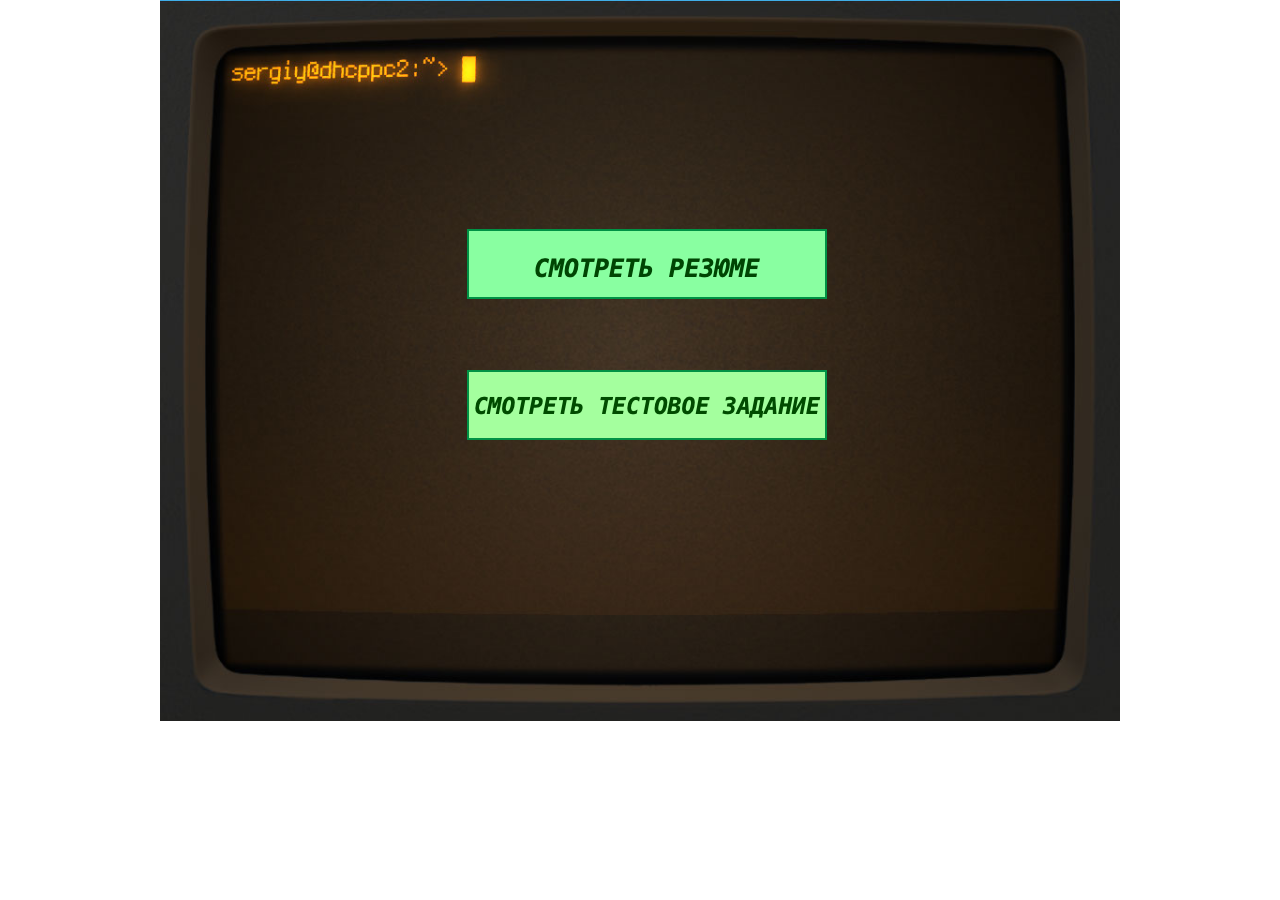
<file: web-bolshakov/index.html>
<!DOCTYPE html>
<html class="nojs html css_verticalspacer" lang="ru-RU">
 <head>

  <meta http-equiv="Content-type" content="text/html;charset=UTF-8"/>
  <meta name="generator" content="2018.0.0.379"/>
  <meta name="viewport" content="width=device-width, initial-scale=1.0"/>
  
  <script type="text/javascript">
   // Update the 'nojs'/'js' class on the html node
document.documentElement.className = document.documentElement.className.replace(/\bnojs\b/g, 'js');

// Check that all required assets are uploaded and up-to-date
if(typeof Muse == "undefined") window.Muse = {}; window.Muse.assets = {"required":["museutils.js", "museconfig.js", "jquery.watch.js", "require.js", "index.css"], "outOfDate":[]};
</script>
  
  <title>head</title>
  <!-- CSS -->
  <link rel="stylesheet" type="text/css" href="css/site_global.css?crc=444006867"/>
  <link rel="stylesheet" type="text/css" href="css/index.css?crc=218145881" id="pagesheet"/>
   </head>
 <body>

  <div class="clearfix borderbox" id="page"><!-- group -->
   <div class="clip_frame grpelem" id="u283"><!-- image -->
    <img class="block" id="u283_img" src="images/term23.jpg?crc=3812584938" alt="" data-heightwidthratio="0.7510416666666667" data-image-width="960" data-image-height="721"/>
   </div>
   <a class="nonblock nontext grpelem" id="u181" href="res.html" title="Smotret'"><!-- state-based BG images --><div id="u181_states"><img alt="Смотреть резюме" src="images/blank.gif?crc=4208392903"/><div class="fluid_height_spacer"></div></div></a>
   <a class="nonblock nontext grpelem" id="u188" href="testovoe.html"><!-- state-based BG images --><div id="u188_states"><img alt="смотреть тестовое задание " src="images/blank.gif?crc=4208392903"/><div class="fluid_height_spacer"></div></div></a>
   <div class="verticalspacer" data-offset-top="721" data-content-above-spacer="721" data-content-below-spacer="80" data-sizePolicy="fixed" data-pintopage="page_fixedLeft"></div>
  </div>
  <div class="preload_images">
   <img class="preload" src="images/u181_states-r.png?crc=4130112526" alt=""/>
   <img class="preload" src="images/u181_states-m.png?crc=4005587870" alt=""/>
   <img class="preload" src="images/u188_states-r.png?crc=95701488" alt=""/>
   <img class="preload" src="images/u188_states-m.png?crc=268452931" alt=""/>
  </div>
  <!-- Other scripts -->
  <script type="text/javascript">
   // Decide weather to suppress missing file error or not based on preference setting
var suppressMissingFileError = false
</script>
  <script type="text/javascript">
   window.Muse.assets.check=function(d){if(!window.Muse.assets.checked){window.Muse.assets.checked=!0;var b={},c=function(a,b){if(window.getComputedStyle){var c=window.getComputedStyle(a,null);return c&&c.getPropertyValue(b)||c&&c[b]||""}if(document.documentElement.currentStyle)return(c=a.currentStyle)&&c[b]||a.style&&a.style[b]||"";return""},a=function(a){if(a.match(/^rgb/))return a=a.replace(/\s+/g,"").match(/([\d\,]+)/gi)[0].split(","),(parseInt(a[0])<<16)+(parseInt(a[1])<<8)+parseInt(a[2]);if(a.match(/^\#/))return parseInt(a.substr(1),
16);return 0},g=function(g){for(var f=document.getElementsByTagName("link"),h=0;h<f.length;h++)if("text/css"==f[h].type){var i=(f[h].href||"").match(/\/?css\/([\w\-]+\.css)\?crc=(\d+)/);if(!i||!i[1]||!i[2])break;b[i[1]]=i[2]}f=document.createElement("div");f.className="version";f.style.cssText="display:none; width:1px; height:1px;";document.getElementsByTagName("body")[0].appendChild(f);for(h=0;h<Muse.assets.required.length;){var i=Muse.assets.required[h],l=i.match(/([\w\-\.]+)\.(\w+)$/),k=l&&l[1]?
l[1]:null,l=l&&l[2]?l[2]:null;switch(l.toLowerCase()){case "css":k=k.replace(/\W/gi,"_").replace(/^([^a-z])/gi,"_$1");f.className+=" "+k;k=a(c(f,"color"));l=a(c(f,"backgroundColor"));k!=0||l!=0?(Muse.assets.required.splice(h,1),"undefined"!=typeof b[i]&&(k!=b[i]>>>24||l!=(b[i]&16777215))&&Muse.assets.outOfDate.push(i)):h++;f.className="version";break;case "js":h++;break;default:throw Error("Unsupported file type: "+l);}}d?d().jquery!="1.8.3"&&Muse.assets.outOfDate.push("jquery-1.8.3.min.js"):Muse.assets.required.push("jquery-1.8.3.min.js");
f.parentNode.removeChild(f);if(Muse.assets.outOfDate.length||Muse.assets.required.length)f="Некоторые файлы на сервере могут отсутствовать или быть некорректными. Очистите кэш-память браузера и повторите попытку. Если проблему не удается устранить, свяжитесь с разработчиками сайта.",g&&Muse.assets.outOfDate.length&&(f+="\nOut of date: "+Muse.assets.outOfDate.join(",")),g&&Muse.assets.required.length&&(f+="\nMissing: "+Muse.assets.required.join(",")),suppressMissingFileError?(f+="\nUse SuppressMissingFileError key in AppPrefs.xml to show missing file error pop up.",console.log(f)):alert(f)};location&&location.search&&location.search.match&&location.search.match(/muse_debug/gi)?
setTimeout(function(){g(!0)},5E3):g()}};
var muse_init=function(){require.config({baseUrl:""});require(["jquery","museutils","whatinput","jquery.watch"],function(d){var $ = d;$(document).ready(function(){try{
window.Muse.assets.check($);/* body */
Muse.Utils.transformMarkupToFixBrowserProblemsPreInit();/* body */
Muse.Utils.prepHyperlinks(true);/* body */
Muse.Utils.makeButtonsVisibleAfterSettingMinWidth();/* body */
Muse.Utils.fullPage('#page');/* 100% height page */
Muse.Utils.showWidgetsWhenReady();/* body */
Muse.Utils.transformMarkupToFixBrowserProblems();/* body */
}catch(b){if(b&&"function"==typeof b.notify?b.notify():Muse.Assert.fail("Error calling selector function: "+b),false)throw b;}})})};

</script>
  <!-- RequireJS script -->
  <script src="scripts/require.js?crc=4157109226" type="text/javascript" async data-main="scripts/museconfig.js?crc=380897831" onload="if (requirejs) requirejs.onError = function(requireType, requireModule) { if (requireType && requireType.toString && requireType.toString().indexOf && 0 <= requireType.toString().indexOf('#scripterror')) window.Muse.assets.check(); }" onerror="window.Muse.assets.check();"></script>
   </body>
</html>
</file>
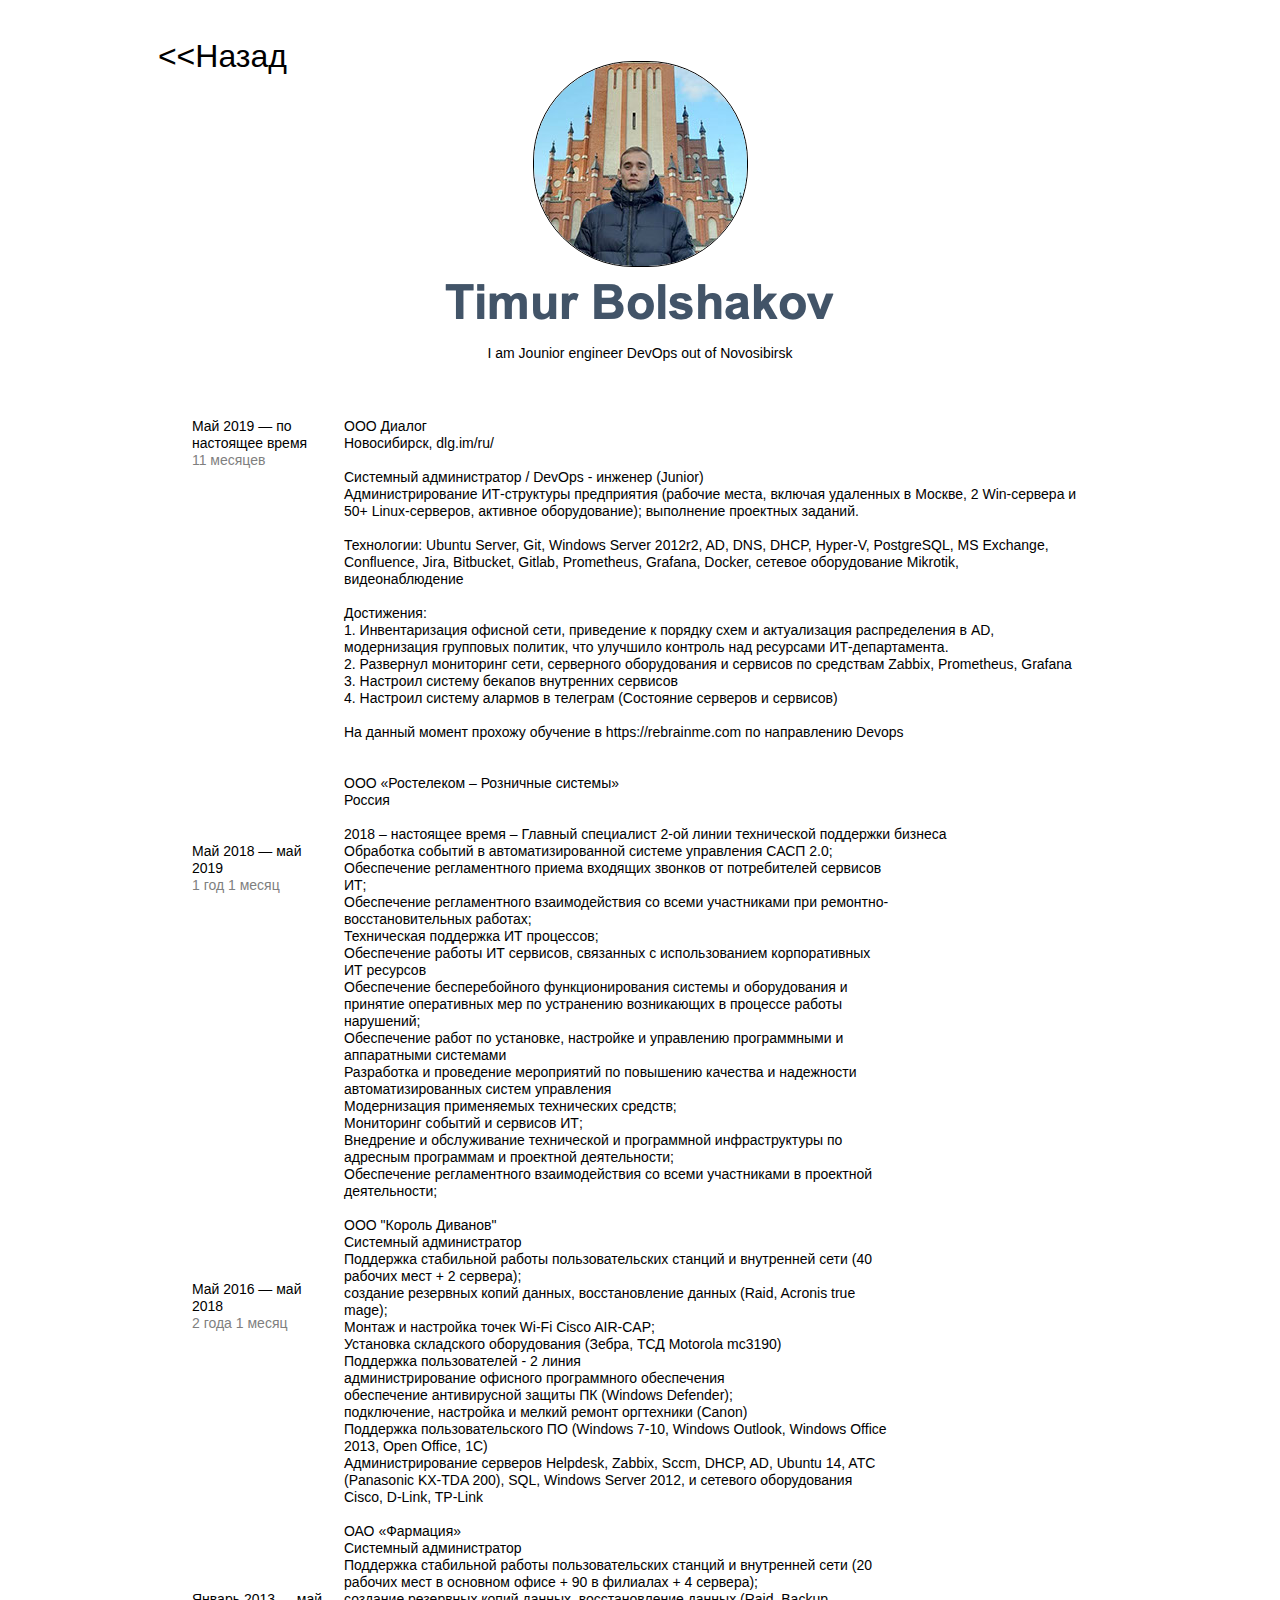
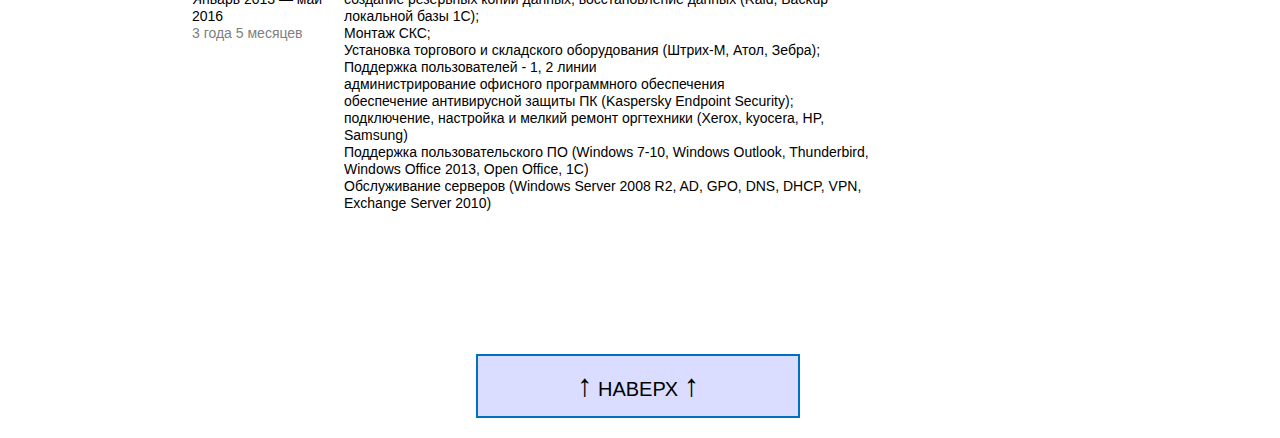
<file: web-bolshakov/res.html>
<!DOCTYPE html>
<html class="nojs html css_verticalspacer" lang="ru-RU">
 <head>

  <meta http-equiv="Content-type" content="text/html;charset=UTF-8"/>
  <meta name="generator" content="2018.0.0.379"/>
  <meta name="viewport" content="width=device-width, initial-scale=1.0"/>
  
  <script type="text/javascript">
   // Update the 'nojs'/'js' class on the html node
document.documentElement.className = document.documentElement.className.replace(/\bnojs\b/g, 'js');

// Check that all required assets are uploaded and up-to-date
if(typeof Muse == "undefined") window.Muse = {}; window.Muse.assets = {"required":["museutils.js", "museconfig.js", "jquery.watch.js", "require.js", "res.css"], "outOfDate":[]};
</script>
  
  <title>res</title>
  <!-- CSS -->
  <link rel="stylesheet" type="text/css" href="css/site_global.css?crc=444006867"/>
  <link rel="stylesheet" type="text/css" href="css/res.css?crc=4066956779" id="pagesheet"/>
   </head>
 <body>

  <div class="clearfix borderbox" id="page"><!-- group -->
   <div class="clearfix grpelem" id="pverh"><!-- column -->
    <a class="anchor_item colelem" id="verh" data-sizePolicy="fixed" data-pintopage="page_fluidx"></a>
    <a class="nonblock nontext clearfix colelem" id="u213-4" href="index.html" data-muse-temp-textContainer-sizePolicy="true" data-muse-temp-textContainer-pinning="true"><!-- content --><p id="u213-2">&lt;&lt;Назад</p></a>
    <div class="clearfix colelem" id="u195-6" data-muse-temp-textContainer-sizePolicy="true" data-muse-temp-textContainer-pinning="true"><!-- content -->
     <p>Май 2019 — по настоящее время</p>
     <p id="u195-4">11 месяцев</p>
    </div>
   </div>
   <div class="clearfix grpelem" id="ppu130"><!-- column -->
    <div class="clearfix colelem" id="pu130"><!-- group -->
     <div class="rounded-corners grpelem" id="u130"><!-- simple frame --></div>
     <div class="rounded-corners clip_frame grpelem" id="u133"><!-- image -->
      <img class="block" id="u133_img" src="images/91b284bd-5113-4dca-8741-c14b45be0792.jpg?crc=3992526256" alt="" data-heightwidthratio="0.9577464788732394" data-image-width="213" data-image-height="204"/>
     </div>
    </div>
    <img class="colelem" id="u143-4" alt="Timur Bolshakov" src="images/u143-4.png?crc=4191124503" data-image-width="458"/><!-- rasterized frame -->
    <div class="clearfix colelem" id="u151-4" data-muse-temp-textContainer-sizePolicy="true" data-muse-temp-textContainer-pinning="true"><!-- content -->
     <p>I am Jounior engineer DevOps out of Novosibirsk</p>
    </div>
    <div class="clearfix colelem" id="u192-150" data-muse-temp-textContainer-sizePolicy="true" data-muse-temp-textContainer-pinning="true"><!-- content -->
     <p>ООО Диалог</p>
     <p>Новосибирск, dlg.im/ru/</p>
     <p>&nbsp;</p>
     <p>Системный администратор / DevOps - инженер (Junior)</p>
     <p>Администрирование ИТ-структуры предприятия (рабочие места, включая удаленных в Москве, 2 Win-сервера и 50+ Linux-серверов, активное оборудование); выполнение проектных заданий.</p>
     <p>&nbsp;</p>
     <p>Технологии: Ubuntu Server, Git, Windows Server 2012r2, AD, DNS, DHCP, Hyper-V, PostgreSQL, MS Exchange, Confluence, Jira, Bitbucket, Gitlab, Prometheus, Grafana, Docker, сетевое оборудование Mikrotik, видеонаблюдение</p>
     <p>&nbsp;</p>
     <p>Достижения:</p>
     <p>1. Инвентаризация офисной сети, приведение к порядку схем и актуализация распределения в AD, модернизация групповых политик, что улучшило контроль над ресурсами ИТ-департамента.</p>
     <p>2. Развернул мониторинг сети, серверного оборудования и сервисов по средствам Zabbix, Prometheus, Grafana</p>
     <p>3. Настроил систему бекапов внутренних сервисов</p>
     <p>4. Настроил систему алармов в телеграм (Состояние серверов и сервисов)</p>
     <p>&nbsp;</p>
     <p>На данный момент прохожу обучение в https://rebrainme.com по направлению Devops</p>
     <p>&nbsp;</p>
     <p>&nbsp;</p>
     <p>ООО «Ростелеком – Розничные системы»</p>
     <p>Россия</p>
     <p>&nbsp;</p>
     <p>2018 – настоящее время – Главный специалист 2-ой линии технической поддержки бизнеса</p>
     <p>Обработка событий в автоматизированной системе управления САСП 2.0;</p>
     <p>Обеспечение регламентного приема входящих звонков от потребителей сервисов</p>
     <p>ИТ;</p>
     <p>Обеспечение регламентного взаимодействия со всеми участниками при ремонтно-</p>
     <p>восстановительных работах;</p>
     <p>Техническая поддержка ИТ процессов;</p>
     <p>Обеспечение работы ИТ сервисов, связанных с использованием корпоративных</p>
     <p>ИТ ресурсов</p>
     <p>Обеспечение бесперебойного функционирования системы и оборудования и</p>
     <p>принятие оперативных мер по устранению возникающих в процессе работы</p>
     <p>нарушений;</p>
     <p>Обеспечение работ по установке, настройке и управлению программными и</p>
     <p>аппаратными системами</p>
     <p>Разработка и проведение мероприятий по повышению качества и надежности</p>
     <p>автоматизированных систем управления</p>
     <p>Модернизация применяемых технических средств;</p>
     <p>Мониторинг событий и сервисов ИТ;</p>
     <p>Внедрение и обслуживание технической и программной инфраструктуры по</p>
     <p>адресным программам и проектной деятельности;</p>
     <p>Обеспечение регламентного взаимодействия со всеми участниками в проектной</p>
     <p>деятельности;</p>
     <p>&nbsp;</p>
     <p>ООО &quot;Король Диванов&quot;</p>
     <p>Системный администратор</p>
     <p>Поддержка стабильной работы пользовательских станций и внутренней сети (40</p>
     <p>рабочих мест + 2 сервера);</p>
     <p>создание резервных копий данных, восстановление данных (Raid, Acronis true</p>
     <p>mage);</p>
     <p>Монтаж и настройка точек Wi-Fi Cisco AIR-CAP;</p>
     <p>Установка складского оборудования (Зебра, ТСД Motorola mc3190)</p>
     <p>Поддержка пользователей - 2 линия</p>
     <p>администрирование офисного программного обеспечения</p>
     <p>обеспечение антивирусной защиты ПК (Windows Defender);</p>
     <p>подключение, настройка и мелкий ремонт оргтехники (Canon)</p>
     <p>Поддержка пользовательского ПО (Windows 7-10, Windows Outlook, Windows Office</p>
     <p>2013, Open Office, 1C)</p>
     <p>Администрирование серверов Helpdesk, Zabbix, Sccm, DHCP, AD, Ubuntu 14, ATC</p>
     <p>(Panasonic KX-TDA 200), SQL, Windows Server 2012, и сетевого оборудования</p>
     <p>Cisco, D-Link, TP-Link</p>
     <p>&nbsp;</p>
     <p>ОАО «Фармация»</p>
     <p>Системный администратор</p>
     <p>Поддержка стабильной работы пользовательских станций и внутренней сети (20</p>
     <p>рабочих мест в основном офисе + 90 в филиалах + 4 сервера);</p>
     <p>создание резервных копий данных, восстановление данных (Raid, Backup</p>
     <p>локальной базы 1С);</p>
     <p>Монтаж СКС;</p>
     <p>Установка торгового и складского оборудования (Штрих-М, Атол, Зебра);</p>
     <p>Поддержка пользователей - 1, 2 линии</p>
     <p>администрирование офисного программного обеспечения</p>
     <p>обеспечение антивирусной защиты ПК (Kaspersky Endpoint Security);</p>
     <p>подключение, настройка и мелкий ремонт оргтехники (Xerox, kyocera, HP,</p>
     <p>Samsung)</p>
     <p>Поддержка пользовательского ПО (Windows 7-10, Windows Outlook, Thunderbird,</p>
     <p>Windows Office 2013, Open Office, 1C)</p>
     <p>Обслуживание серверов (Windows Server 2008 R2, AD, GPO, DNS, DHCP, VPN,</p>
     <p>Exchange Server 2010)</p>
     <p>&nbsp;</p>
    </div>
   </div>
   <div class="verticalspacer" data-offset-top="0" data-content-above-spacer="1829" data-content-below-spacer="1537" data-sizePolicy="fixed" data-pintopage="page_fixedLeft"></div>
   <div class="clearfix grpelem" id="pu198-6"><!-- column -->
    <div class="clearfix colelem" id="u198-6" data-muse-temp-textContainer-sizePolicy="true" data-muse-temp-textContainer-pinning="true"><!-- content -->
     <p>Май 2018 — май 2019</p>
     <p id="u198-4">1 год 1 месяц</p>
    </div>
    <div class="clearfix colelem" id="u201-6" data-muse-temp-textContainer-sizePolicy="true" data-muse-temp-textContainer-pinning="true"><!-- content -->
     <p>Май 2016 — май 2018</p>
     <p id="u201-4">2 года 1 месяц</p>
    </div>
    <div class="clearfix colelem" id="u204-6" data-muse-temp-textContainer-sizePolicy="true" data-muse-temp-textContainer-pinning="true"><!-- content -->
     <p>Январь 2013 — май 2016</p>
     <p id="u204-4">3 года 5 месяцев</p>
    </div>
   </div>
   <a class="nonblock nontext anim_swing clearfix grpelem" id="u207-6" href="res.html#verh" data-muse-temp-textContainer-sizePolicy="true" data-muse-temp-textContainer-pinning="true"><!-- content --><p id="u207-4"><span id="u207">↑</span><span id="u207-2"> НАВЕРХ </span><span id="u207-3">↑</span></p></a>
  </div>
  <!-- Other scripts -->
  <script type="text/javascript">
   // Decide weather to suppress missing file error or not based on preference setting
var suppressMissingFileError = false
</script>
  <script type="text/javascript">
   window.Muse.assets.check=function(d){if(!window.Muse.assets.checked){window.Muse.assets.checked=!0;var b={},c=function(a,b){if(window.getComputedStyle){var c=window.getComputedStyle(a,null);return c&&c.getPropertyValue(b)||c&&c[b]||""}if(document.documentElement.currentStyle)return(c=a.currentStyle)&&c[b]||a.style&&a.style[b]||"";return""},a=function(a){if(a.match(/^rgb/))return a=a.replace(/\s+/g,"").match(/([\d\,]+)/gi)[0].split(","),(parseInt(a[0])<<16)+(parseInt(a[1])<<8)+parseInt(a[2]);if(a.match(/^\#/))return parseInt(a.substr(1),
16);return 0},g=function(g){for(var f=document.getElementsByTagName("link"),h=0;h<f.length;h++)if("text/css"==f[h].type){var i=(f[h].href||"").match(/\/?css\/([\w\-]+\.css)\?crc=(\d+)/);if(!i||!i[1]||!i[2])break;b[i[1]]=i[2]}f=document.createElement("div");f.className="version";f.style.cssText="display:none; width:1px; height:1px;";document.getElementsByTagName("body")[0].appendChild(f);for(h=0;h<Muse.assets.required.length;){var i=Muse.assets.required[h],l=i.match(/([\w\-\.]+)\.(\w+)$/),k=l&&l[1]?
l[1]:null,l=l&&l[2]?l[2]:null;switch(l.toLowerCase()){case "css":k=k.replace(/\W/gi,"_").replace(/^([^a-z])/gi,"_$1");f.className+=" "+k;k=a(c(f,"color"));l=a(c(f,"backgroundColor"));k!=0||l!=0?(Muse.assets.required.splice(h,1),"undefined"!=typeof b[i]&&(k!=b[i]>>>24||l!=(b[i]&16777215))&&Muse.assets.outOfDate.push(i)):h++;f.className="version";break;case "js":h++;break;default:throw Error("Unsupported file type: "+l);}}d?d().jquery!="1.8.3"&&Muse.assets.outOfDate.push("jquery-1.8.3.min.js"):Muse.assets.required.push("jquery-1.8.3.min.js");
f.parentNode.removeChild(f);if(Muse.assets.outOfDate.length||Muse.assets.required.length)f="Некоторые файлы на сервере могут отсутствовать или быть некорректными. Очистите кэш-память браузера и повторите попытку. Если проблему не удается устранить, свяжитесь с разработчиками сайта.",g&&Muse.assets.outOfDate.length&&(f+="\nOut of date: "+Muse.assets.outOfDate.join(",")),g&&Muse.assets.required.length&&(f+="\nMissing: "+Muse.assets.required.join(",")),suppressMissingFileError?(f+="\nUse SuppressMissingFileError key in AppPrefs.xml to show missing file error pop up.",console.log(f)):alert(f)};location&&location.search&&location.search.match&&location.search.match(/muse_debug/gi)?
setTimeout(function(){g(!0)},5E3):g()}};
var muse_init=function(){require.config({baseUrl:""});require(["jquery","museutils","whatinput","jquery.watch"],function(d){var $ = d;$(document).ready(function(){try{
window.Muse.assets.check($);/* body */
Muse.Utils.transformMarkupToFixBrowserProblemsPreInit();/* body */
Muse.Utils.prepHyperlinks(true);/* body */
Muse.Utils.makeButtonsVisibleAfterSettingMinWidth();/* body */
Muse.Utils.fullPage('#page');/* 100% height page */
Muse.Utils.showWidgetsWhenReady();/* body */
Muse.Utils.transformMarkupToFixBrowserProblems();/* body */
}catch(b){if(b&&"function"==typeof b.notify?b.notify():Muse.Assert.fail("Error calling selector function: "+b),false)throw b;}})})};

</script>
  <!-- RequireJS script -->
  <script src="scripts/require.js?crc=4157109226" type="text/javascript" async data-main="scripts/museconfig.js?crc=380897831" onload="if (requirejs) requirejs.onError = function(requireType, requireModule) { if (requireType && requireType.toString && requireType.toString().indexOf && 0 <= requireType.toString().indexOf('#scripterror')) window.Muse.assets.check(); }" onerror="window.Muse.assets.check();"></script>
   </body>
</html>
</file>
<file: web-bolshakov/css/site_global.css>
html{min-height:100%;min-width:100%;-ms-text-size-adjust:none;}body,div,dl,dt,dd,ul,ol,li,nav,h1,h2,h3,h4,h5,h6,pre,code,form,fieldset,legend,input,button,textarea,p,blockquote,th,td,a{margin:0px;padding:0px;border-width:0px;border-style:solid;border-color:transparent;-webkit-transform-origin:left top;-ms-transform-origin:left top;-o-transform-origin:left top;transform-origin:left top;background-repeat:no-repeat;}button.submit-btn{-moz-box-sizing:content-box;-webkit-box-sizing:content-box;box-sizing:content-box;}.transition{-webkit-transition-property:background-image,background-position,background-color,border-color,border-radius,color,font-size,font-style,font-weight,letter-spacing,line-height,text-align,box-shadow,text-shadow,opacity;transition-property:background-image,background-position,background-color,border-color,border-radius,color,font-size,font-style,font-weight,letter-spacing,line-height,text-align,box-shadow,text-shadow,opacity;}.transition *{-webkit-transition:inherit;transition:inherit;}table{border-collapse:collapse;border-spacing:0px;}fieldset,img{border:0px;border-style:solid;-webkit-transform-origin:left top;-ms-transform-origin:left top;-o-transform-origin:left top;transform-origin:left top;}address,caption,cite,code,dfn,em,strong,th,var,optgroup{font-style:inherit;font-weight:inherit;}del,ins{text-decoration:none;}li{list-style:none;}caption,th{text-align:left;}h1,h2,h3,h4,h5,h6{font-size:100%;font-weight:inherit;}input,button,textarea,select,optgroup,option{font-family:inherit;font-size:inherit;font-style:inherit;font-weight:inherit;}.form-grp input,.form-grp textarea{-webkit-appearance:none;-webkit-border-radius:0;}body{font-family:Arial, Helvetica Neue, Helvetica, sans-serif;text-align:left;font-size:14px;line-height:17px;word-wrap:break-word;text-rendering:optimizeLegibility;-moz-font-feature-settings:'liga';-ms-font-feature-settings:'liga';-webkit-font-feature-settings:'liga';font-feature-settings:'liga';}a:link{color:#0000FF;text-decoration:underline;}a:visited{color:#800080;text-decoration:underline;}a:hover{color:#0000FF;text-decoration:underline;}a:active{color:#EE0000;text-decoration:underline;}a.nontext{color:black;text-decoration:none;font-style:normal;font-weight:normal;}.normal_text{color:#000000;direction:ltr;font-family:Arial, Helvetica Neue, Helvetica, sans-serif;font-size:14px;font-style:normal;font-weight:normal;letter-spacing:0px;line-height:17px;text-align:left;text-decoration:none;text-indent:0px;text-transform:none;vertical-align:0px;padding:0px;}.list0 li:before{position:absolute;right:100%;letter-spacing:0px;text-decoration:none;font-weight:normal;font-style:normal;}.rtl-list li:before{right:auto;left:100%;}.nls-None > li:before,.nls-None .list3 > li:before,.nls-None .list6 > li:before{margin-right:6px;content:'•';}.nls-None .list1 > li:before,.nls-None .list4 > li:before,.nls-None .list7 > li:before{margin-right:6px;content:'○';}.nls-None,.nls-None .list1,.nls-None .list2,.nls-None .list3,.nls-None .list4,.nls-None .list5,.nls-None .list6,.nls-None .list7,.nls-None .list8{padding-left:34px;}.nls-None.rtl-list,.nls-None .list1.rtl-list,.nls-None .list2.rtl-list,.nls-None .list3.rtl-list,.nls-None .list4.rtl-list,.nls-None .list5.rtl-list,.nls-None .list6.rtl-list,.nls-None .list7.rtl-list,.nls-None .list8.rtl-list{padding-left:0px;padding-right:34px;}.nls-None .list2 > li:before,.nls-None .list5 > li:before,.nls-None .list8 > li:before{margin-right:6px;content:'-';}.nls-None.rtl-list > li:before,.nls-None .list1.rtl-list > li:before,.nls-None .list2.rtl-list > li:before,.nls-None .list3.rtl-list > li:before,.nls-None .list4.rtl-list > li:before,.nls-None .list5.rtl-list > li:before,.nls-None .list6.rtl-list > li:before,.nls-None .list7.rtl-list > li:before,.nls-None .list8.rtl-list > li:before{margin-right:0px;margin-left:6px;}.TabbedPanelsTab{white-space:nowrap;}.MenuBar .MenuBarView,.MenuBar .SubMenuView{display:block;list-style:none;}.MenuBar .SubMenu{display:none;position:absolute;}.NoWrap{white-space:nowrap;word-wrap:normal;}.rootelem{margin-left:auto;margin-right:auto;}.colelem{display:inline;float:left;clear:both;}.clearfix:after{content:"\0020";visibility:hidden;display:block;height:0px;clear:both;}*:first-child+html .clearfix{zoom:1;}.clip_frame{overflow:hidden;}.popup_anchor{position:relative;width:0px;height:0px;}.allow_click_through *{pointer-events:auto;}.popup_element{z-index:100000;}.svg{display:block;vertical-align:top;}span.wrap{content:'';clear:left;display:block;}span.actAsInlineDiv{display:inline-block;}.position_content,.excludeFromNormalFlow{float:left;}.preload_images{position:absolute;overflow:hidden;left:-9999px;top:-9999px;height:1px;width:1px;}.preload{height:1px;width:1px;}.animateStates{-webkit-transition:0.3s ease-in-out;-moz-transition:0.3s ease-in-out;-o-transition:0.3s ease-in-out;transition:0.3s ease-in-out;}[data-whatinput="mouse"] *:focus,[data-whatinput="touch"] *:focus,input:focus,textarea:focus{outline:none;}textarea{resize:none;overflow:auto;}.allow_click_through,.fld-prompt{pointer-events:none;}.wrapped-input{position:absolute;top:0px;left:0px;background:transparent;border:none;}.submit-btn{z-index:50000;cursor:pointer;}.anchor_item{width:22px;height:18px;}.MenuBar .SubMenuVisible,.MenuBarVertical .SubMenuVisible,.MenuBar .SubMenu .SubMenuVisible,.popup_element.Active,span.actAsPara,.actAsDiv,a.nonblock.nontext,img.block{display:block;}.widget_invisible,.js .invi,.js .mse_pre_init{visibility:hidden;}.ose_ei{visibility:hidden;z-index:0;}.no_vert_scroll{overflow-y:hidden;}.always_vert_scroll{overflow-y:scroll;}.always_horz_scroll{overflow-x:scroll;}.fullscreen{overflow:hidden;left:0px;top:0px;position:fixed;height:100%;width:100%;-moz-box-sizing:border-box;-webkit-box-sizing:border-box;-ms-box-sizing:border-box;box-sizing:border-box;}.fullwidth{position:absolute;}.borderbox{-moz-box-sizing:border-box;-webkit-box-sizing:border-box;-ms-box-sizing:border-box;box-sizing:border-box;}.scroll_wrapper{position:absolute;overflow:auto;left:0px;right:0px;top:0px;bottom:0px;padding-top:0px;padding-bottom:0px;margin-top:0px;margin-bottom:0px;}.browser_width > *{position:absolute;left:0px;right:0px;}.grpelem,.accordion_wrapper{display:inline;float:left;}.fld-checkbox input[type=checkbox],.fld-radiobutton input[type=radio]{position:absolute;overflow:hidden;clip:rect(0px, 0px, 0px, 0px);height:1px;width:1px;margin:-1px;padding:0px;border:0px;}.fld-checkbox input[type=checkbox] + label,.fld-radiobutton input[type=radio] + label{display:inline-block;background-repeat:no-repeat;cursor:pointer;float:left;width:100%;height:100%;}.pointer_cursor,.fld-recaptcha-mode,.fld-recaptcha-refresh,.fld-recaptcha-help{cursor:pointer;}p,h1,h2,h3,h4,h5,h6,ol,ul,span.actAsPara{max-height:1000000px;}.superscript{vertical-align:super;font-size:66%;line-height:0px;}.subscript{vertical-align:sub;font-size:66%;line-height:0px;}.horizontalSlideShow{-ms-touch-action:pan-y;touch-action:pan-y;}.verticalSlideShow{-ms-touch-action:pan-x;touch-action:pan-x;}.colelem100,.verticalspacer{clear:both;}.list0 li,.MenuBar .MenuItemContainer,.SlideShowContentPanel .fullscreen img,.css_verticalspacer .verticalspacer{position:relative;}.popup_element.Inactive,.js .disn,.js .an_invi,.hidden,.breakpoint{display:none;}#muse_css_mq{position:absolute;display:none;background-color:#FFFFFE;}.fluid_height_spacer{width:0.01px;}.muse_check_css{display:none;position:fixed;}@media screen and (-webkit-min-device-pixel-ratio:0){body{text-rendering:auto;}}
</file>
<file: web-bolshakov/css/index.css>
.version.index{color:#00000D;background-color:#00A459;}#page{z-index:1;min-height:739px;background-image:none;border-width:0px;border-color:#000000;background-color:transparent;padding-bottom:62px;width:100%;max-width:960px;margin-left:auto;margin-right:auto;}#u283{z-index:2;background-color:transparent;position:relative;margin-right:-10000px;width:100%;}#u283_img{width:100%;}#u181{z-index:5;vertical-align:top;position:relative;margin-right:-10000px;margin-top:218px;width:37.92%;left:31.78%;}#u181_states{float:left;width:100%;background:transparent url("../images/u181_states.png?crc=312805596") no-repeat center;background-size:98.9010989010989%;}#u181:hover #u181_states{background:transparent url("../images/u181_states-r.png?crc=4130112526") no-repeat center;background-size:98.9010989010989%;}#u181:active #u181_states{background:transparent url("../images/u181_states-m.png?crc=4005587870") no-repeat center;background-size:100%;}#u188{z-index:9;vertical-align:top;position:relative;margin-right:-10000px;margin-top:359px;width:37.92%;left:31.78%;}#u188_states{float:left;width:100%;background:transparent url("../images/u188_states.png?crc=4202959505") no-repeat center;background-size:98.9010989010989%;}#u181_states .fluid_height_spacer,#u188_states .fluid_height_spacer{padding-bottom:20.32967032967033%;}#u188:hover #u188_states{background:transparent url("../images/u188_states-r.png?crc=95701488") no-repeat center;background-size:98.9010989010989%;}#u188:active #u188_states{background:transparent url("../images/u188_states-m.png?crc=268452931") no-repeat center;background-size:100%;}.css_verticalspacer .verticalspacer{height:calc(100vh - 801px);}#muse_css_mq,.html{background-color:#FFFFFF;}body{position:relative;min-width:320px;}
</file>
<file: web-bolshakov/css/res.css>
.version.res{color:#0000F2;background-color:#68D5EB;}#page{z-index:1;min-height:500px;background-image:none;border-width:0px;border-color:#000000;background-color:transparent;width:100%;max-width:960px;margin-left:auto;margin-right:auto;}#pverh{z-index:193;margin-bottom:-62px;margin-right:-10000px;width:24.07%;margin-left:-5.53%;}#verh{position:relative;margin-left:22.95%;}#u213-4{z-index:194;min-height:73px;background-color:transparent;color:#000000;text-align:center;font-size:32px;line-height:38px;font-weight:normal;font-style:normal;margin-top:2px;position:relative;width:100%;}#u213-4:hover{border-style:solid;border-width:2px;border-color:#000000;padding-top:0px;padding-bottom:0px;min-height:73px;width:100%;margin:0px -2px -2px -0.8658008658008658%;}#u213-4:active{border-width:0px;border-color:transparent;padding-top:0px;padding-bottom:0px;min-height:73px;width:100%;margin:2px 0px 0px 0%;}#u213-4:hover p{font-weight:normal;font-style:normal;}#u213-4:active p{visibility:hidden;font-weight:normal;font-style:normal;}#u213-2{padding-top:17px;}#u195-6{z-index:163;min-height:144px;background-color:transparent;margin-top:325px;position:relative;width:58.45%;margin-left:36.8%;}#ppu130{z-index:0;padding-bottom:0px;width:76.88%;margin:62px -10000px -1329px 19.166666666666668%;}#pu130{z-index:2;width:28.87%;margin-left:25.75%;}#u130{z-index:2;height:129px;background-color:transparent;border-radius:50%;position:relative;margin-right:-10000px;margin-top:24px;width:77%;left:11.27%;}.ie #u130{background-color:#FFFFFF;opacity:0.01;-ms-filter:"progid:DXImageTransform.Microsoft.Alpha(Opacity=1)";filter:alpha(opacity=1);}#u133{z-index:3;border-style:solid;border-width:1px;border-color:#000000;background-color:transparent;border-radius:100px;margin-bottom:-1px;position:relative;margin-right:-10000px;margin-top:-1px;width:100%;left:-0.47%;}#u133 .clip_frame{-webkit-border-radius:99px 99px 99px 99px;}#u133_img{width:100%;}#u143-4{z-index:5;display:block;vertical-align:top;margin-top:7px;position:relative;width:62.06%;margin-left:9.08%;}#u151-4{z-index:9;min-height:55px;background-color:transparent;text-align:center;margin-top:14px;position:relative;width:62.06%;margin-left:9.08%;}#u192-150{z-index:13;min-height:45px;background-color:transparent;margin-top:18px;position:relative;width:100%;}.css_verticalspacer .verticalspacer{height:calc(100vh - 3366px);}#pu198-6{z-index:169;width:14.07%;margin:342px -10000px -1142px 3.3333333333333335%;}#u198-6{z-index:169;min-height:125px;background-color:transparent;position:relative;width:100%;}#u201-6{z-index:175;min-height:148px;background-color:transparent;margin-top:313px;position:relative;width:100%;}#u204-6{z-index:181;min-height:114px;background-color:transparent;margin-top:162px;position:relative;width:100%;}#u195-4,#u198-4,#u201-4,#u204-4{color:#7F7F7F;}#u207-6{z-index:187;min-height:57px;border-style:solid;border-width:2px;border-color:#0071BC;background-color:#DADDFF;text-align:center;font-size:20px;line-height:39px;margin-bottom:-1455px;position:relative;margin-right:-10000px;margin-top:1453px;width:33.34%;left:32.92%;}#u207-6:hover{background-color:#E3E3FF;padding-top:0px;padding-bottom:0px;min-height:61px;width:33.75%;margin:1451px -10002px -1457px -0.20833333333333334%;}#u207-6:active{background-color:transparent;padding-top:0px;padding-bottom:0px;min-height:61px;width:33.75%;margin:1451px -10002px -1457px -0.20833333333333334%;}#u207-4{line-height:0px;}#u207-2{line-height:39px;}#u207,#u207-3{font-size:31px;line-height:60px;}#muse_css_mq,.html{background-color:#FFFFFF;}body{position:relative;min-width:532px;padding-bottom:1475px;}.verticalspacer{min-height:1px;}
</file>
